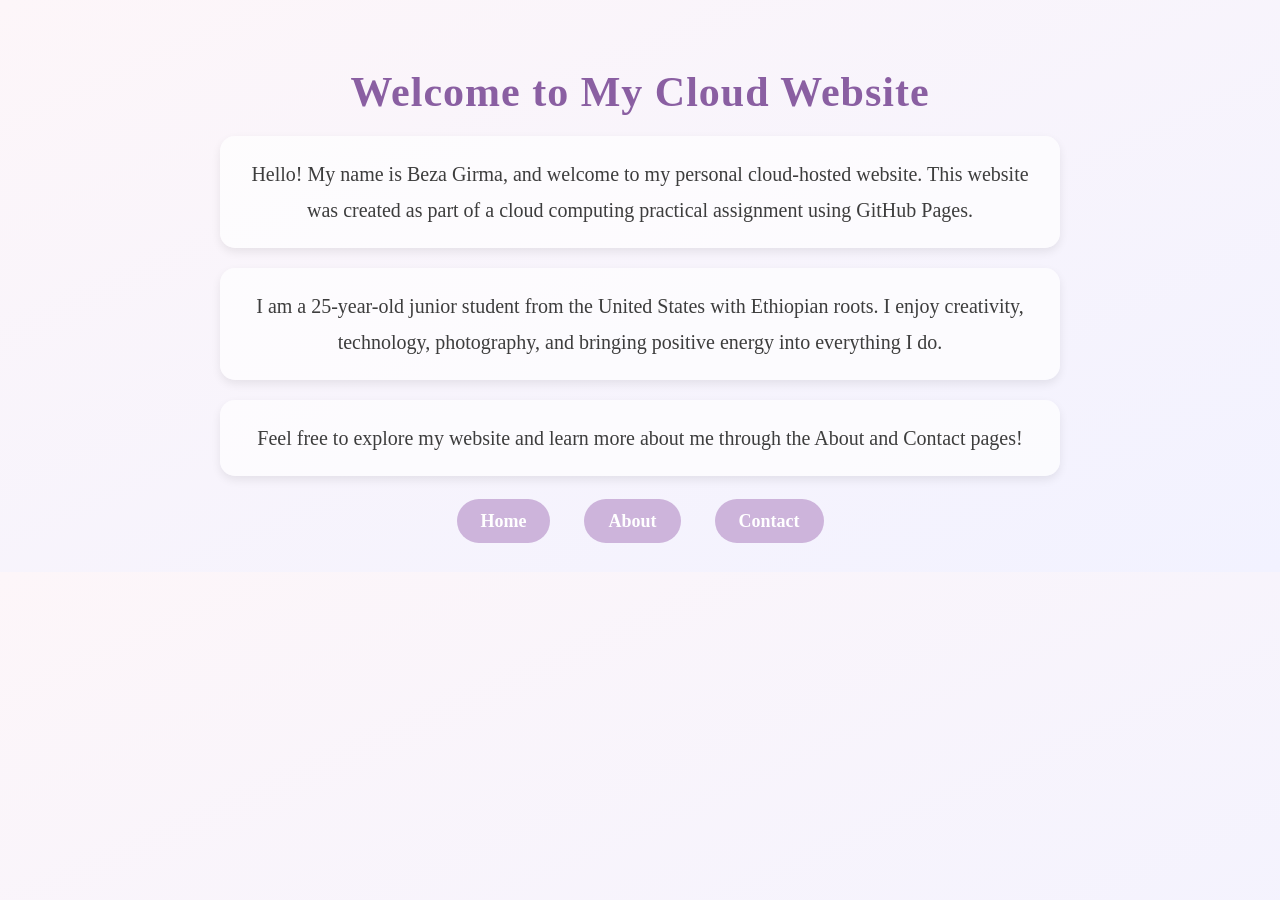
<file: index.html>
<!DOCTYPE html>
<html>
<head>
    <title>Beza Girma | Cloud Website</title>
    <link rel="stylesheet" href="style.css">
</head>

<body>

<h1>Welcome to My Cloud Website</h1>

<p>
Hello! My name is Beza Girma, and welcome to my personal cloud-hosted website.
This website was created as part of a cloud computing practical assignment using GitHub Pages.
</p>

<p>
I am a 25-year-old junior student from the United States with Ethiopian roots.
I enjoy creativity, technology, photography, and bringing positive energy into everything I do.
</p>

<p>
Feel free to explore my website and learn more about me through the About and Contact pages!
</p>

<nav>
    <a href="index.html">Home</a>
    <a href="about.html">About</a>
    <a href="contact.html">Contact</a>
</nav>

</body>
</html>
</file>
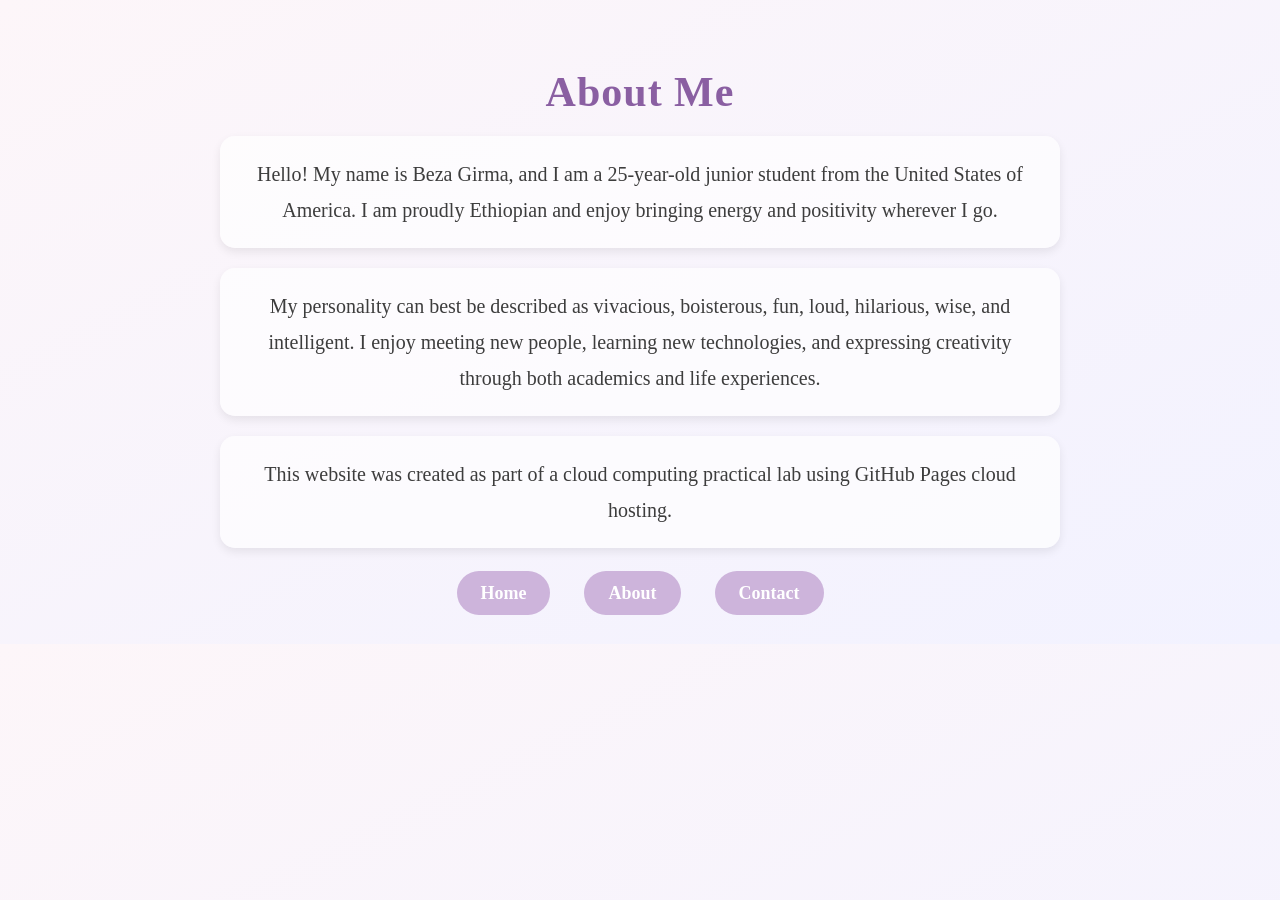
<file: about.html>
<!DOCTYPE html>
<html>
<head>
    <title>About Me</title>
    <link rel="stylesheet" href="style.css">
</head>

<body>

<h1>About Me</h1>

<p>
Hello! My name is Beza Girma, and I am a 25-year-old junior student from the United States of America.
I am proudly Ethiopian and enjoy bringing energy and positivity wherever I go.
</p>

<p>
My personality can best be described as vivacious, boisterous, fun, loud, hilarious, wise, and intelligent.
I enjoy meeting new people, learning new technologies, and expressing creativity through both academics and life experiences.
</p>

<p>
This website was created as part of a cloud computing practical lab using GitHub Pages cloud hosting.
</p>

<nav>
    <a href="index.html">Home</a>
    <a href="about.html">About</a>
    <a href="contact.html">Contact</a>
</nav>

</body>
</html>
</file>
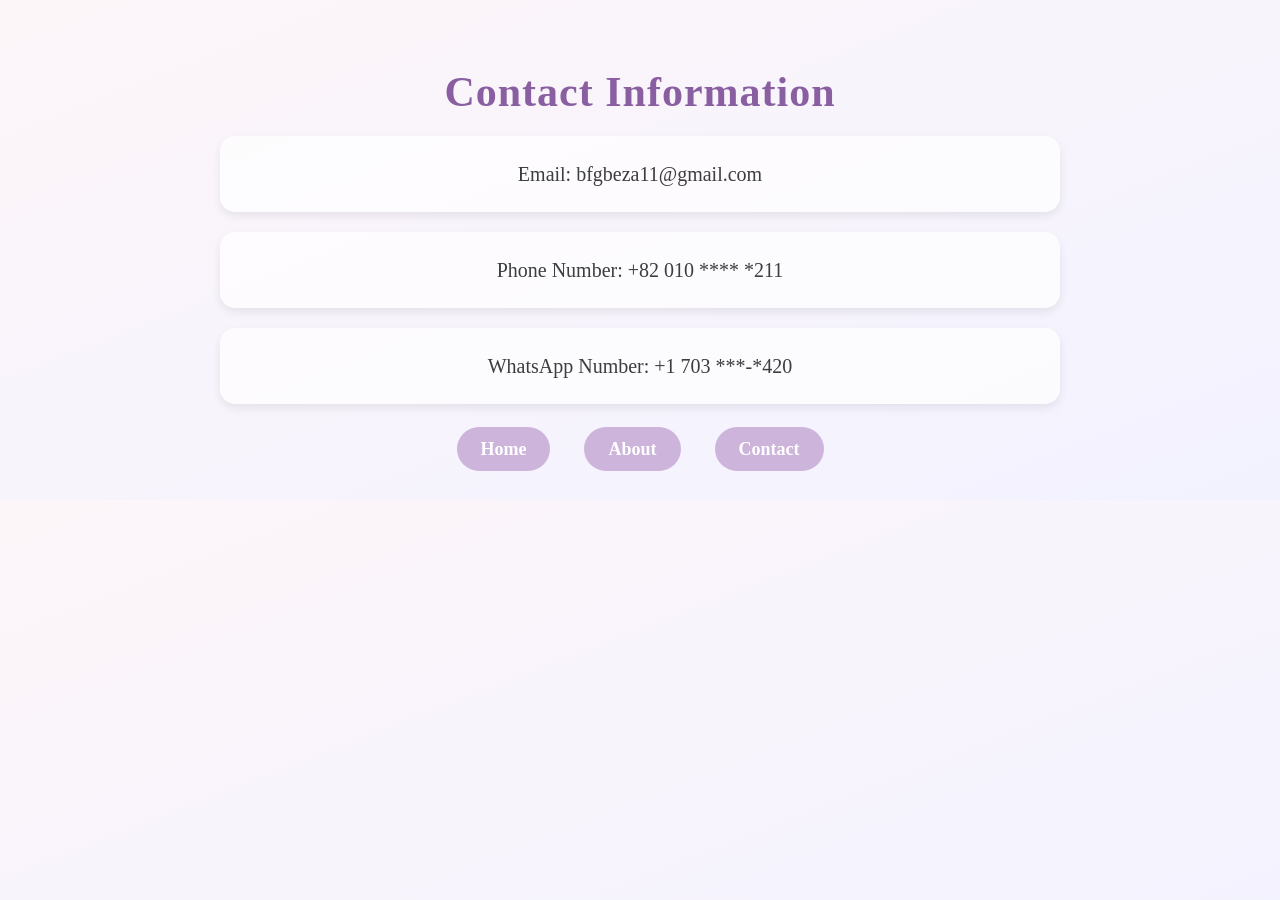
<file: contact.html>
<!DOCTYPE html>
<html>

<head>
    <title>Contact Information</title>
    <link rel="stylesheet" href="style.css">
</head>

<body>

<h1>Contact Information</h1>

<p>Email: bfgbeza11@gmail.com</p>

<p>Phone Number: +82 010 **** *211</p>

<p>WhatsApp Number: +1 703 ***-*420</p>

<nav>
    <a href="index.html">Home</a>
    <a href="about.html">About</a>
    <a href="contact.html">Contact</a>
</nav>

</body>
</html>
</file>
<file: style.css>
body{
    font-family: "Times New Roman", serif;
    background: linear-gradient(to bottom right, #fdf6f9, #f2f2ff);
    text-align: center;
    margin: 0;
    padding: 40px;
    color: #3d3d3d;
}

h1{
    color: #8a5fa2;
    font-size: 42px;
    margin-bottom: 20px;
    letter-spacing: 1px;
}

p{
    font-size: 20px;
    line-height: 1.8;
    max-width: 800px;
    margin: 20px auto;
    background-color: rgba(255,255,255,0.7);
    padding: 20px;
    border-radius: 15px;
    box-shadow: 0px 4px 10px rgba(0,0,0,0.08);
}

nav{
    margin-top: 35px;
}

nav a{
    text-decoration: none;
    margin: 15px;
    padding: 12px 24px;
    background-color: #cdb4db;
    color: white;
    border-radius: 25px;
    font-weight: bold;
    font-size: 18px;
    transition: 0.3s ease;
}

nav a:hover{
    background-color: #a678c2;
    transform: scale(1.05);
}
</file>
